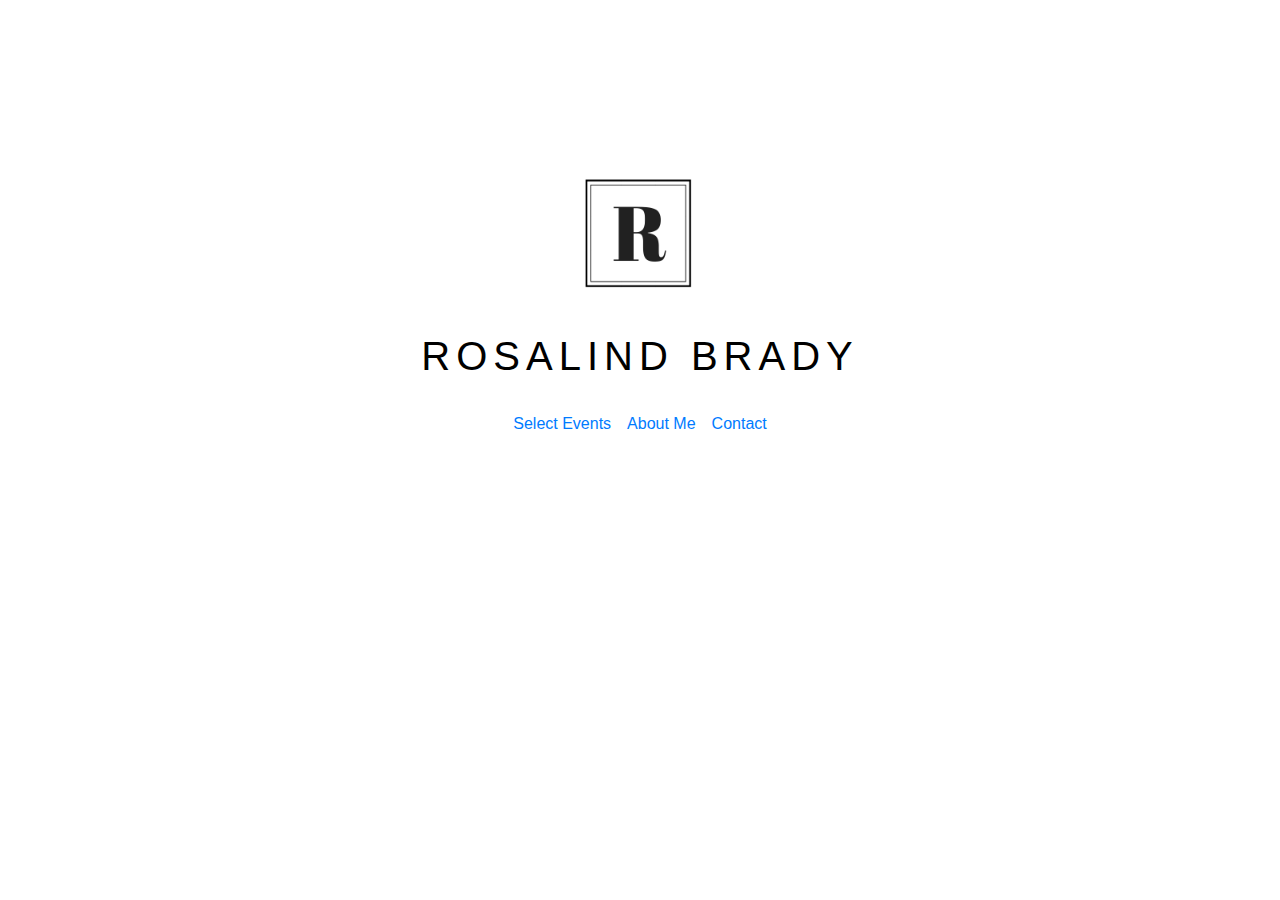
<file: index.html>
<!DOCTYPE html>
<html>
<head>
    <link rel="stylesheet" href="styles/style.css" type="text/css" />
    <link rel="stylesheet" href="styles/bootstrap.css" type="text/css" />

    <script src="https://ajax.googleapis.com/ajax/libs/jquery/2.1.4/jquery.min.js"></script>
    
    <title>Rosalind Brady</title>
</head>

<body>
    <div class="header">
        <img class="logo" src="images/logo.png"></img>
        <h1>ROSALIND BRADY</h1>
    </div>
 
    <ul class="nav justify-content-center">
      <li class="nav-item">
        <a href='select_events.html'>Select Events</a>
      </li>
      <li class="nav-item">
        <a href='about.html'>About Me</a>
      </li>
      <li class="nav-item">
        <a href='contact.html'>Contact</a>
      </li>
    </ul>
</body>

</html>
</file>
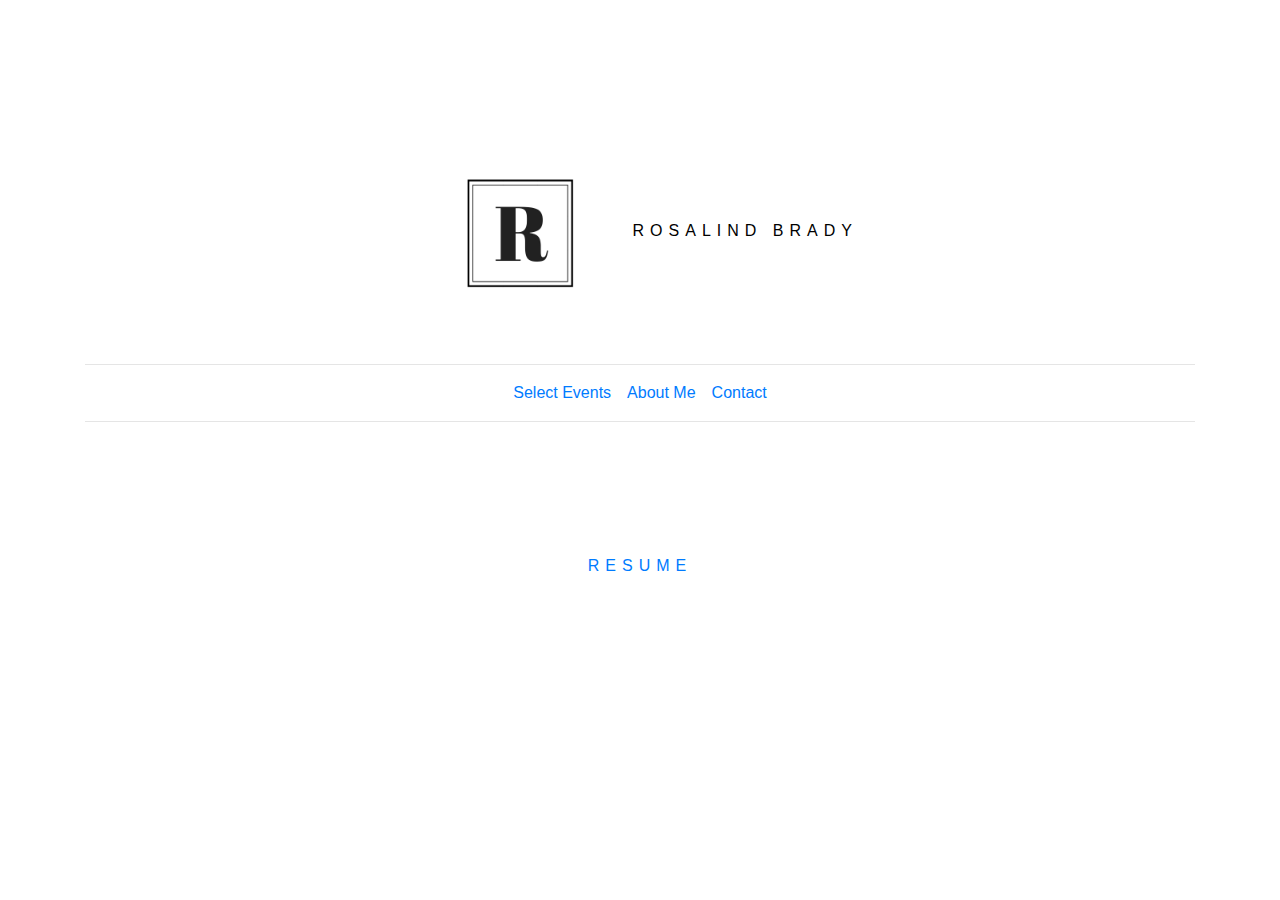
<file: about.html>
<!DOCTYPE html>
<html>
<head>
	<link rel="stylesheet" href="styles/style.css" type="text/css" />
    <link rel="stylesheet" href="styles/bootstrap.css" type="text/css" />
	<title>About</title>
</head>
<body>
	<div class="container">
		<div class="header">
			<img class="logo" src="images/logo.png"></img>
			ROSALIND BRADY
		</div>
		<hr>
		<ul class="nav justify-content-center">
	      <li class="nav-item active">
	        <a href='select_events.html'>Select Events</a>
	      </li>
	      <li class="nav-item">
	        <a href='about.html'>About Me</a>
	      </li>
	      <li class="nav-item">
	        <a href='contact.html'>Contact</a>
	      </li>
	    </ul>
		</nav>
		<hr>
	</div>
	<div class="header">
		<p><a href="https://drive.google.com/file/d/1C_qpF_QW2dxqC7ap9PmmWKou9DSpLjce/view?ts=5a84d6a7">RESUME</a>
	</div>


</body>
</html>
</file>
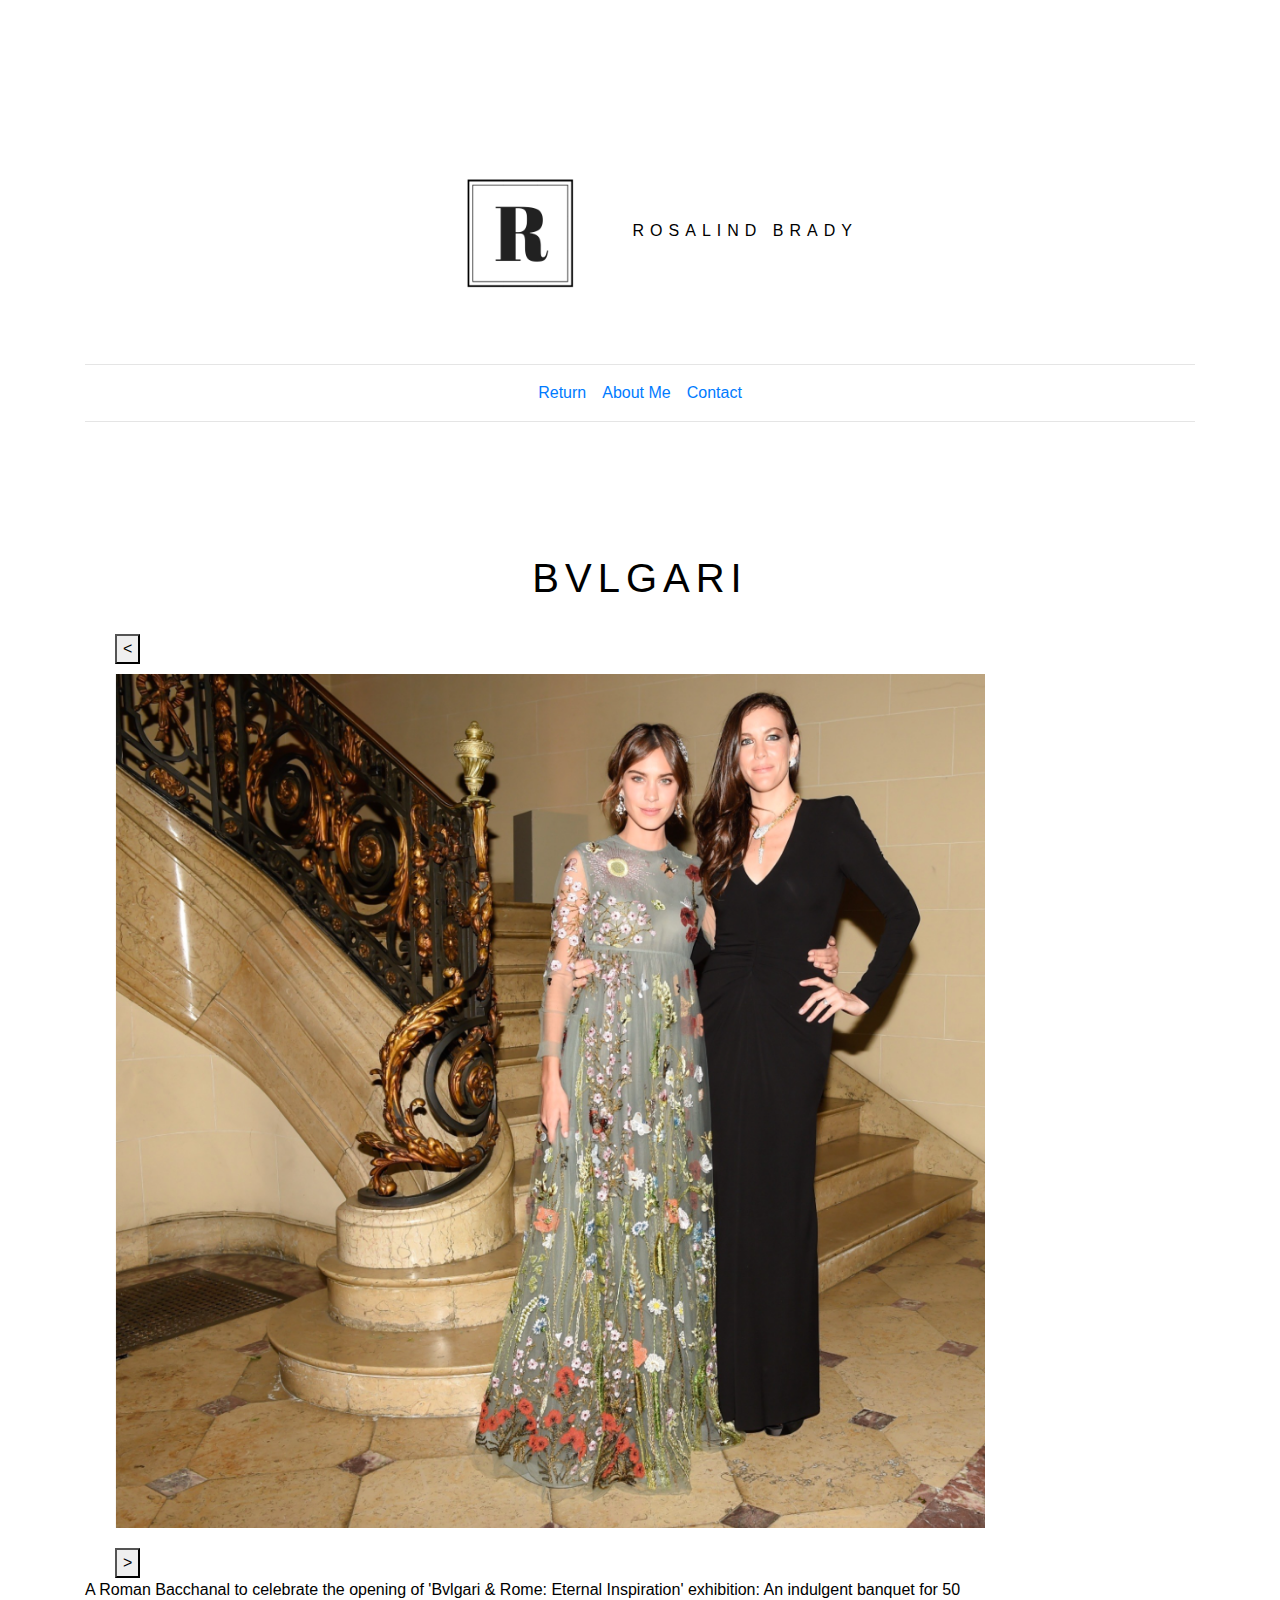
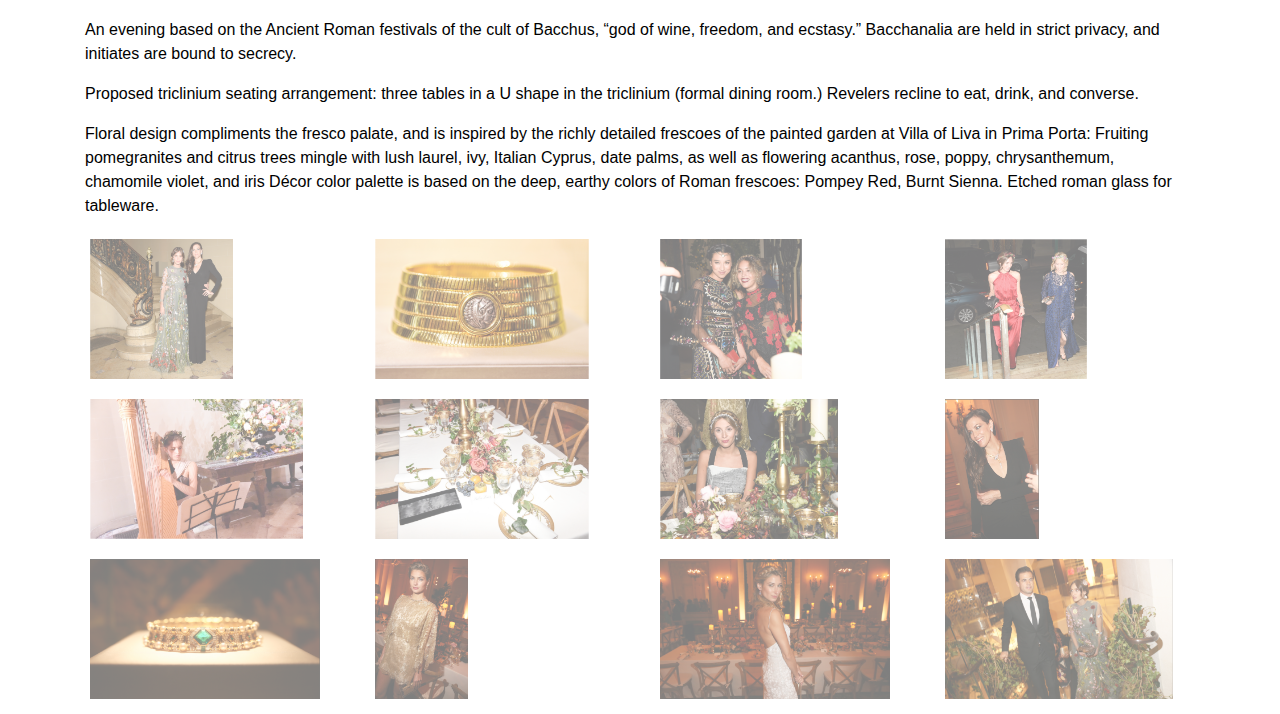
<file: Bulgari.html>
<!DOCTYPE html>
<html>
<head>
	<link rel="stylesheet" href="styles/style.css" type="text/css" />
    <link rel="stylesheet" href="styles/bootstrap.css" type="text/css" />

    <script src="https://ajax.googleapis.com/ajax/libs/jquery/2.1.4/jquery.min.js"></script>
	
	<title>Bulgari Event</title>
</head>
<body>	
		<div class="container">
		<div class="header">
			<img class="logo" src="images/logo.png"></img>
			ROSALIND BRADY
		</div>
		<hr>
		<nav>
			<ul class="nav justify-content-center">
		      <li class="nav-item active">
		        <a href='select_events.html'>Return</a>
		      </li>
		      <li class="nav-item">
		        <a href='about.html'>About Me</a>
		      </li>
		      <li class="nav-item">
		        <a href='contact.html'>Contact</a>
		      </li>
		    </ul>
		</nav>
	<hr>
	<div class="header">
		<h1> BVLGARI </h1>
	</div>
	<div class="container">
				<div class="col-md-1">
					<button id="backward">&lt;</button>
				</div>
				<div class="col-md-10">
					<img id="bigImage" class="large-img" src="images/bulgari-images/image1.png" alt="Bulg"/> 
				</div>
				<div class="col-md-1">
					<button id="forward">&gt;</button>
				</div>
			</div>
		</div>
	</div>
		<div class="container">
		<div class="row">
	<div class="container flavor-text">
		<p>A Roman Bacchanal to celebrate the opening of 'Bvlgari & Rome: Eternal Inspiration' exhibition: An indulgent banquet for 50 </p>

		<p>An evening based on the Ancient Roman festivals of the cult of Bacchus, “god of wine, freedom, and ecstasy.” Bacchanalia are held in strict privacy, and initiates are bound to secrecy. </p>

		<p>Proposed triclinium seating arrangement: three tables in a U shape in the triclinium (formal dining room.) Revelers recline to eat, drink, and converse.</p>

		<p>Floral design compliments the fresco palate, and is inspired by the richly detailed frescoes of the painted garden at Villa of Liva in Prima Porta: Fruiting pomegranites and citrus trees mingle with lush laurel, ivy, Italian Cyprus, date palms, as well as flowering acanthus, rose, poppy, chrysanthemum, chamomile violet, and iris Décor color palette is based on the deep, earthy colors of Roman frescoes: Pompey Red, Burnt Sienna. Etched roman glass for tableware. </p>
		<div class="row">
			<div class="col-md-3">
				<img id="image1" 
				 class="crop-img" src=images/bulgari-images/image1.png alt="graffittied building"/> 
			</div>
			<div class="col-md-3">
				<img id="image2" class="crop-img" src=images/bulgari-images/image2.png alt="display of cheese"/> 
			</div>
			<div class="col-md-3">
				<img id="image3" class="crop-img" src=images/bulgari-images/image3.png alt="synethesizer workshop"/> 
			</div>
			<div class="col-md-3">
				<img id="image4" class="crop-img" src=images/bulgari-images/image4.png alt="City night"/> 
			</div>
		</div>
		<div class="row">
			<div class="col-md-3">
				<img id="image5" 
				 class="crop-img" src=images/bulgari-images/image5.png alt="graffittied building"/> 
			</div>
			<div class="col-md-3">
				<img id="image6" class="crop-img" src=images/bulgari-images/image6.png alt="display of cheese"/> 
			</div>
			<div class="col-md-3">
				<img id="image7" class="crop-img" src=images/bulgari-images/image7.png alt="synethesizer workshop"/> 
			</div>
			<div class="col-md-3">
				<img id="image8" class="crop-img" src=images/bulgari-images/image8.png alt="City night"/> 
			</div>
		</div>
		<div class="row">
			<div class="col-md-3">
				<img id="image9" 
				 class="crop-img" src=images/bulgari-images/image9.png alt="graffittied building"/> 
			</div>
			<div class="col-md-3">
				<img id="image10" class="crop-img" src=images/bulgari-images/image10.png alt="display of cheese"/> 
			</div>
			<div class="col-md-3">
				<img id="image11" class="crop-img" src=images/bulgari-images/image11.png alt="synethesizer workshop"/> 
			</div>
			<div class="col-md-3">
				<img id="image12" class="crop-img" src=images/bulgari-images/image12.png alt="City night"/> 
			</div>
		</div>
	</div>
<script>
		$(".crop-img").click(function(){
			$("#bigImage").attr('src', 
				$(this).attr('src'));
		});
		var counter = 1;
		$("#image"+counter).click();
		$("#backward").click(function (){
			counter = counter - 1;
			if(counter < 1){
				counter = 12;
			}
			$("#image"+counter).click();
		});
		$("#forward").click(function (){
			counter = counter + 1;
			if(counter > 12){
				counter = 1;
			}
			$("#image"+counter).click();
		});
	</script>
</body>
</html>
</file>
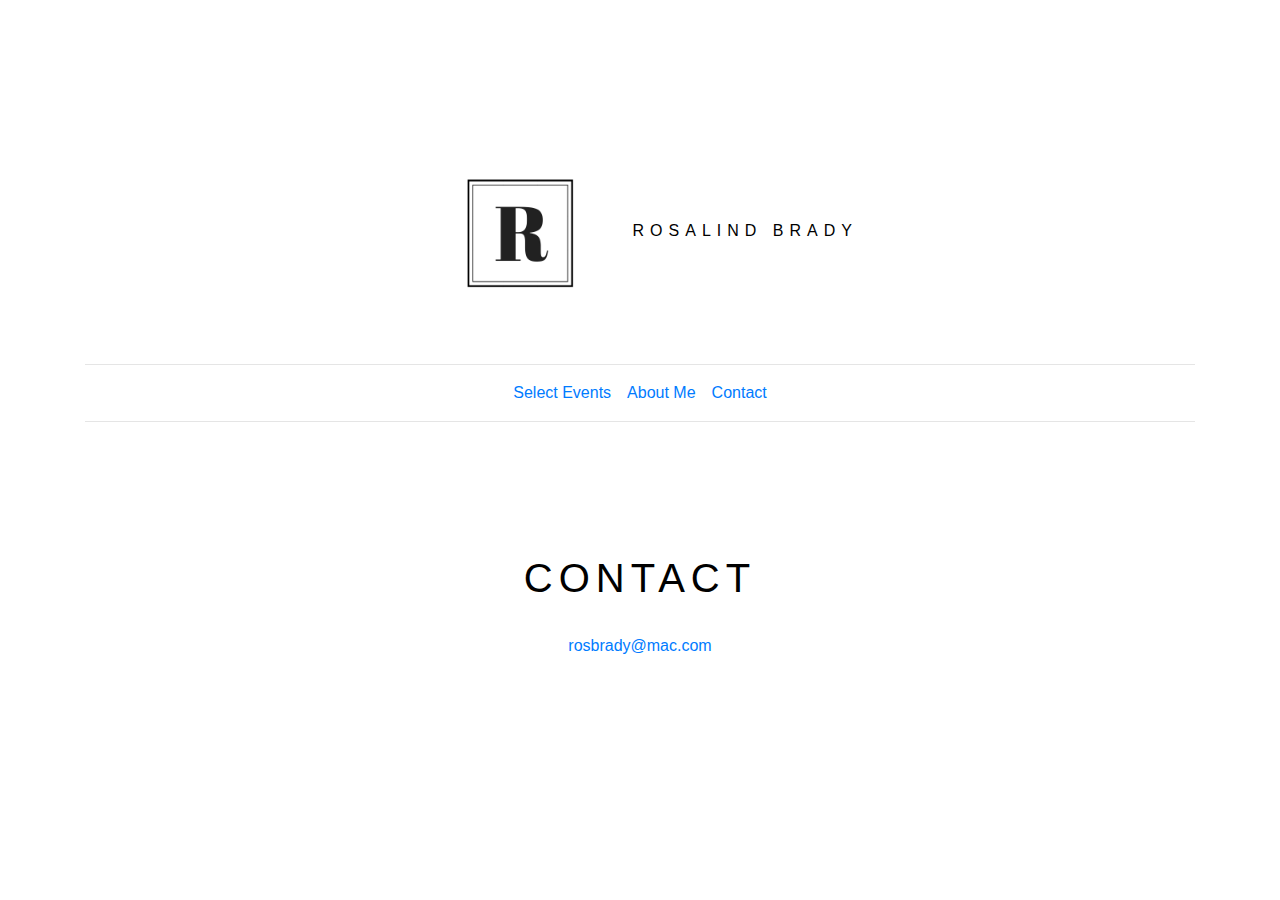
<file: contact.html>
<!DOCTYPE html>
<html>
<head>
	<link rel="stylesheet" href="styles/style.css" type="text/css" />
    <link rel="stylesheet" href="styles/bootstrap.css" type="text/css" />
	<title>Contact</title>
</head>
<body>
	<div class="container">
		<div class="header">
			<img class="logo" src="images/logo.png"></img>
			ROSALIND BRADY
		</div>
		<hr>
		<ul class="nav justify-content-center">
	      <li class="nav-item active">
	        <a href='select_events.html'>Select Events</a>
	      </li>
	      <li class="nav-item">
	        <a href='about.html'>About Me</a>
	      </li>
	      <li class="nav-item">
	        <a href='contact.html'>Contact</a>
	      </li>
	    </ul>
		</nav>
		<hr>
	<div class="header">
		<h1>CONTACT</h1>
	</div>
	<div class="container info">
		<p class="info"><a href="mailto:rosbady@mac.com">rosbrady@mac.com</a>
		</p>
	</div>
</body>
</html>
</file>
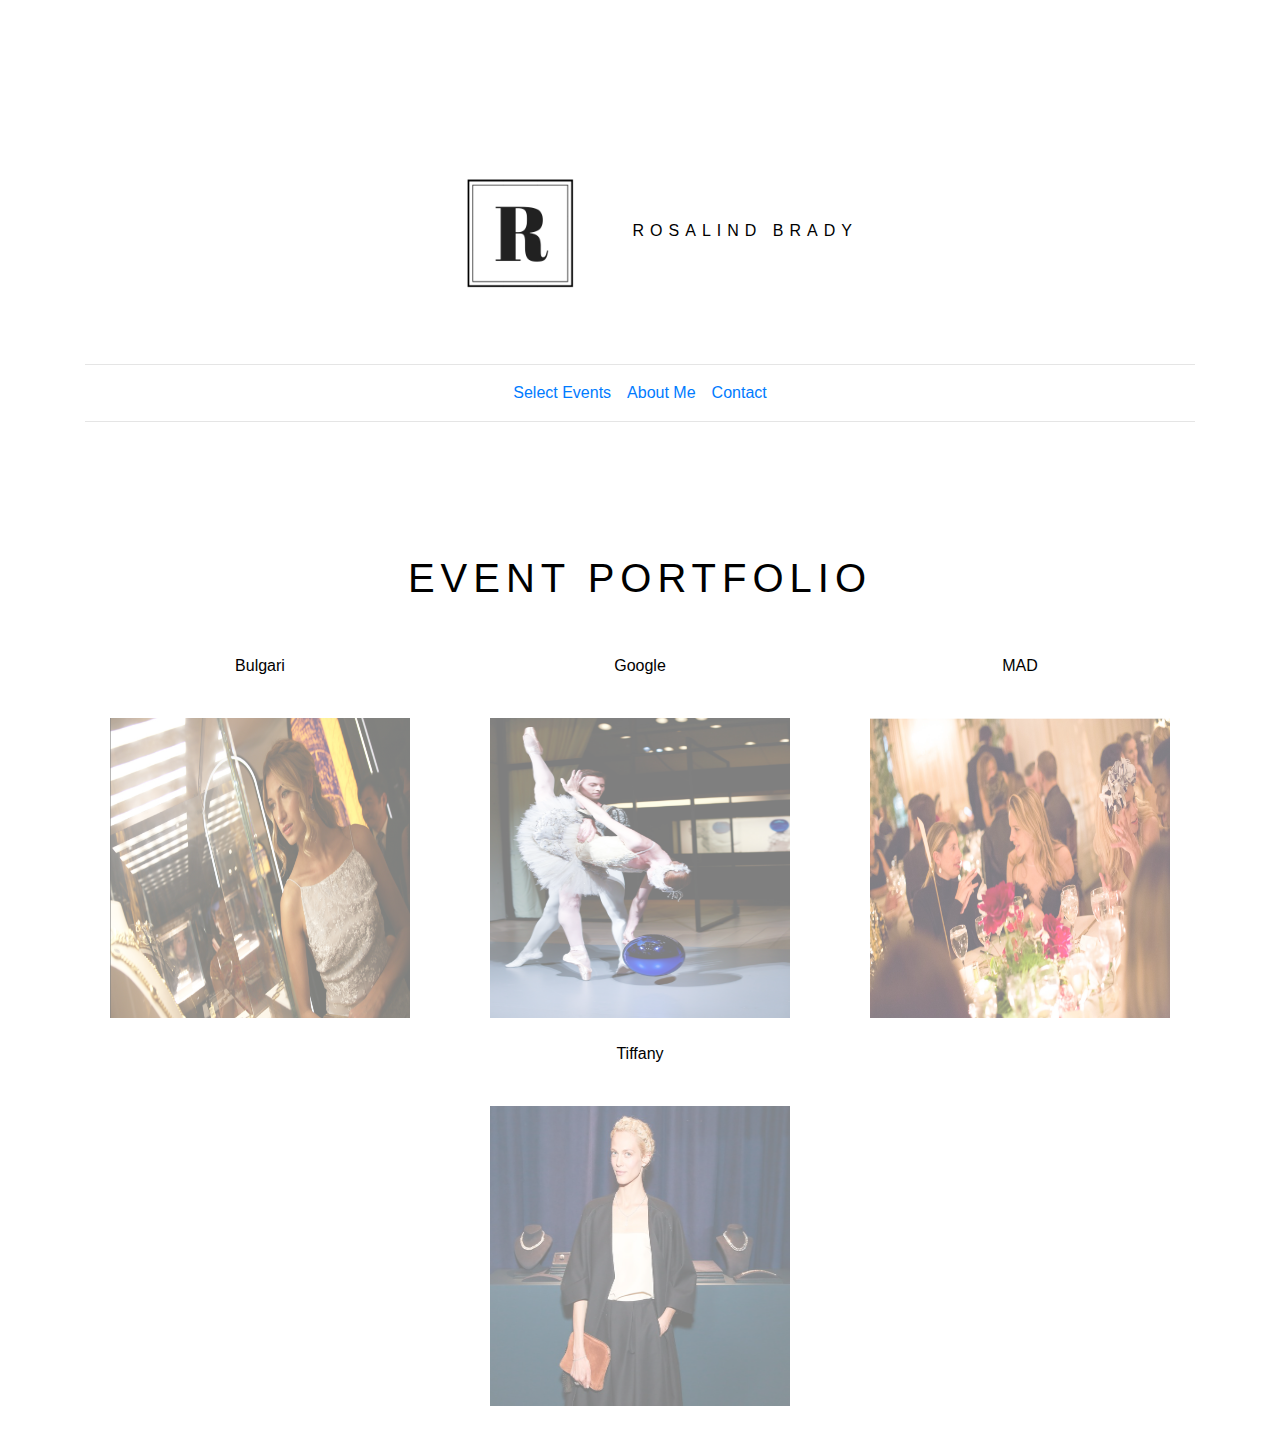
<file: select_events.html>
<!DOCTYPE html>
<html>
<head>
	<link rel="stylesheet" href="styles/style.css" type="text/css" />
    <link rel="stylesheet" href="styles/bootstrap.css" type="text/css" />
	<title>Select Events</title>
</head>
<body>
	<div class="container">
		<div class="header">
			<img class="logo" src="images/logo.png"></img>
			ROSALIND BRADY
		</div>
		<hr>
		<ul class="nav justify-content-center">
	      <li class="nav-item active">
	        <a href='select_events.html'>Select Events</a>
	      </li>
	      <li class="nav-item">
	        <a href='about.html'>About Me</a>
	      </li>
	      <li class="nav-item">
	        <a href='contact.html'>Contact</a>
	      </li>
	    </ul>
		</nav>
		<hr>
	<div class="header">
		<h1>EVENT PORTFOLIO</h1>
	</div>
	<div class="portfolio-container">
		<container>
			<div class="row">
			  <div class="col">
			  	<p class="title">Bulgari</p>
			  	<div class="img-container Bulgari"> 
			  	  <a href="Bulgari.html"><img class="large-image" src="images/bulgari-images/image14.png" alt="Bulgari"><img></a>
			  	</div>
			  </div>
			  <div class="col">
				<p class="title">Google</p>
			  	<div class="img-container Google">
			  	  <a href="google.html">
				  <img class="large-image" src="images/Google-images/image6.jpg" alt="Google"></img></a>
				</div>
			  </div>
			  <div class="col">
				<p class="title">MAD</p>
			  	<div class="img-container MAD">
		  		  <a href="mad.html">
			  	  <img class="large-image" src="images/MAD-images/image9.png" alt="Mad"></img></a>
			    </div>
			  </div>
			  <div class="col">
			  	<p class="title">Tiffany</p>
			  	<div class="img-container Tiffany">
			  		<a href="Tiffany.html">
			  		<img class="large-image" src="images/Tiffany-images/image6.jpg" alt="Tiffany"></img></a>
			  	</div>
			  </div>
			</div>
		</container>
	</div>
</body>
</html>
</file>
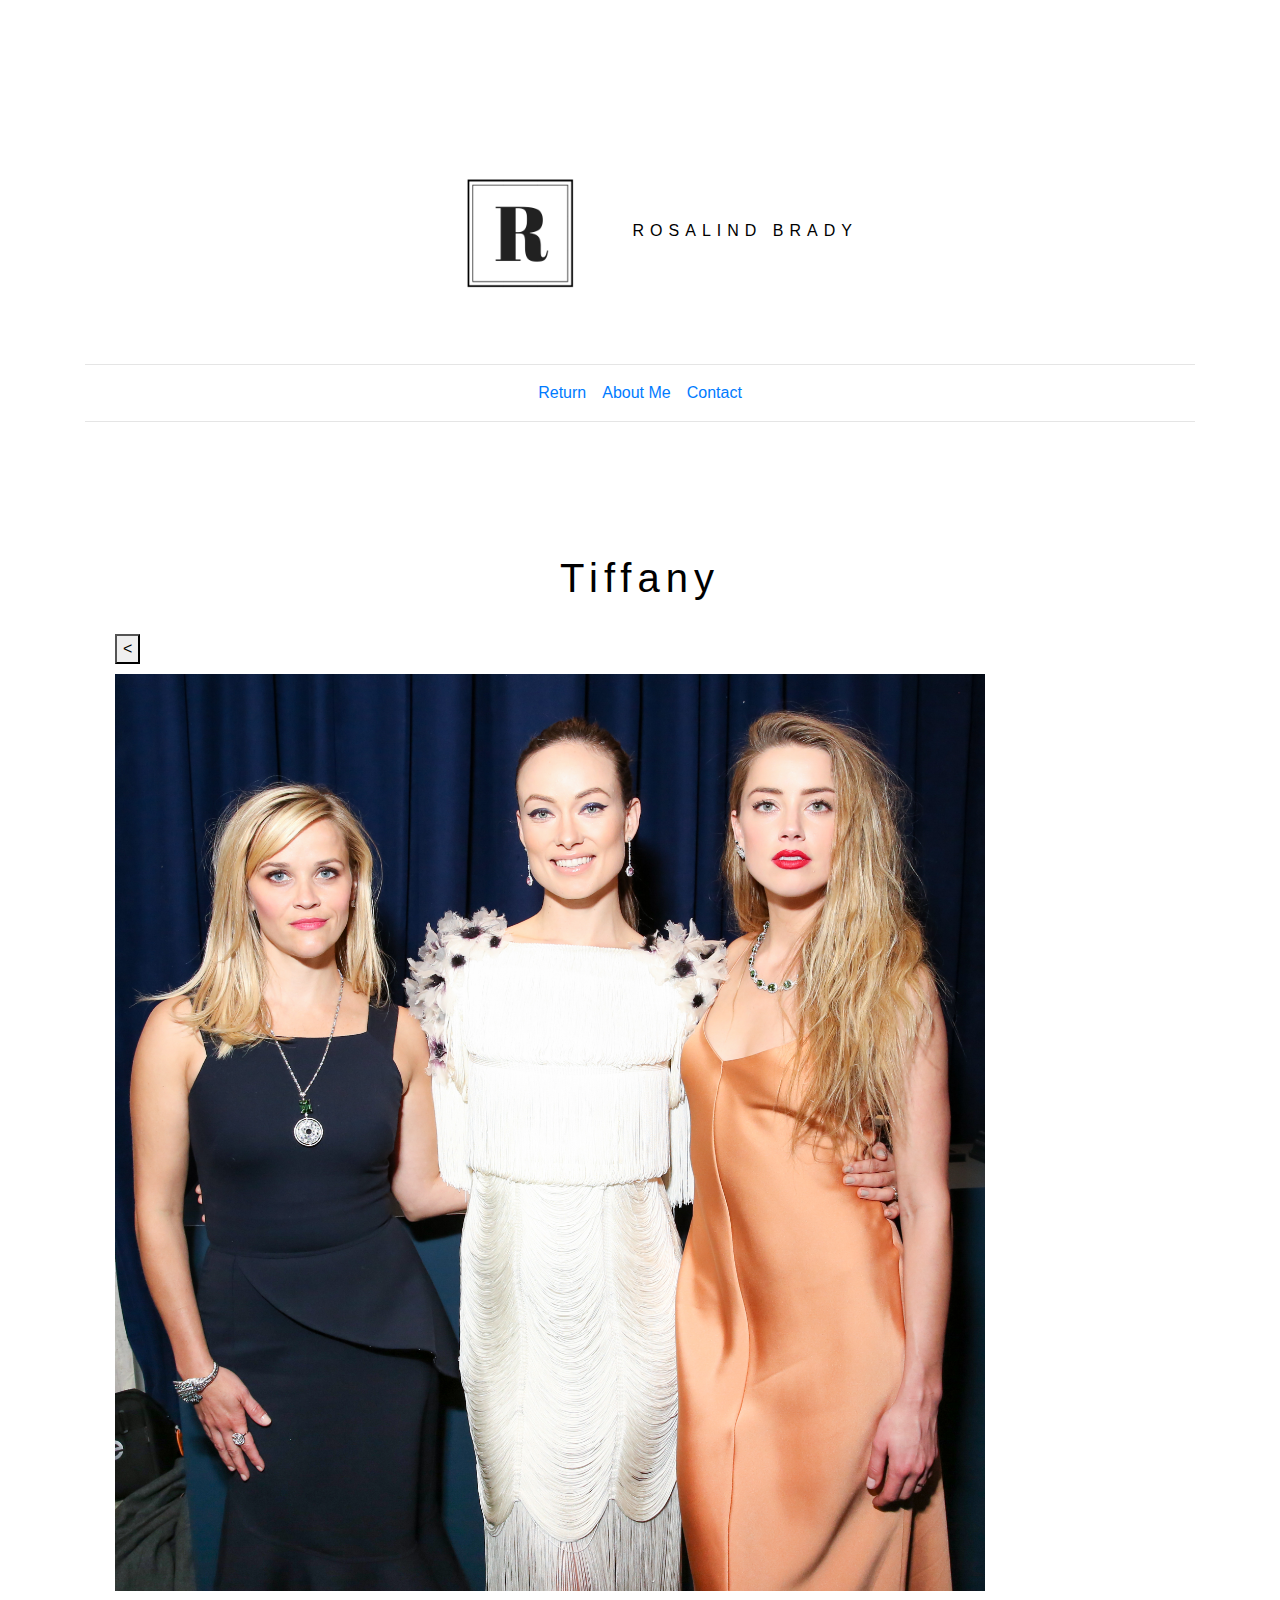
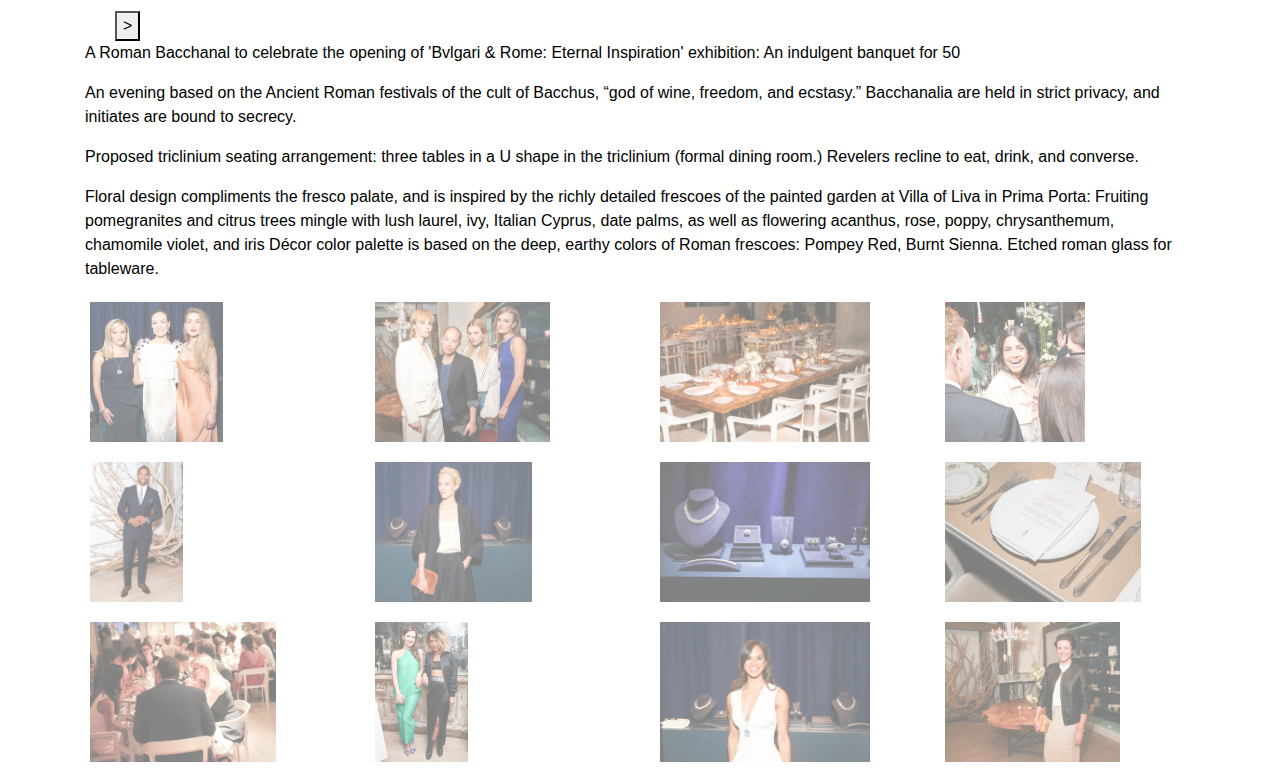
<file: Tiffany.html>
<!DOCTYPE html>
<html>
<head>
	<link rel="stylesheet" href="styles/style.css" type="text/css" />
    <link rel="stylesheet" href="styles/bootstrap.css" type="text/css" />

    <script src="https://ajax.googleapis.com/ajax/libs/jquery/2.1.4/jquery.min.js"></script>
	
	<title>Tiffany Event</title>
</head>
<body>
	<div class="container">
		<div class="header">
			<img class="logo" src="images/logo.png"></img>
			ROSALIND BRADY
		</div>
		<hr>
		<ul class="nav justify-content-center">
	      <li class="nav-item active">
	        <a href='select_events.html'>Return</a>
	      </li>
	      <li class="nav-item">
	        <a href='about.html'>About Me</a>
	      </li>
	      <li class="nav-item">
	        <a href='contact.html'>Contact</a>
	      </li>
	    </ul>
		</nav>
		<hr>
	<div class="header">
		<h1> Tiffany </h1>
	</div>
	<div class="container">
				<div class="col-md-1">
					<button id="backward">&lt;</button>
				</div>
				<div class="col-md-10">
					<img id="bigImage" class="large-img" src="images/Tiffany-images/image1.jpg" alt="Bulg"/> 
				</div>
				<div class="col-md-1">
					<button id="forward">&gt;</button>
				</div>
			</div>
		</div>
	</div>
		<div class="container">
		<div class="row">
	<div class="container flavor-text">
		<p>A Roman Bacchanal to celebrate the opening of 'Bvlgari & Rome: Eternal Inspiration' exhibition: An indulgent banquet for 50 </p>

		<p>An evening based on the Ancient Roman festivals of the cult of Bacchus, “god of wine, freedom, and ecstasy.” Bacchanalia are held in strict privacy, and initiates are bound to secrecy. </p>

		<p>Proposed triclinium seating arrangement: three tables in a U shape in the triclinium (formal dining room.) Revelers recline to eat, drink, and converse.</p>

		<p>Floral design compliments the fresco palate, and is inspired by the richly detailed frescoes of the painted garden at Villa of Liva in Prima Porta: Fruiting pomegranites and citrus trees mingle with lush laurel, ivy, Italian Cyprus, date palms, as well as flowering acanthus, rose, poppy, chrysanthemum, chamomile violet, and iris Décor color palette is based on the deep, earthy colors of Roman frescoes: Pompey Red, Burnt Sienna. Etched roman glass for tableware. </p>
		<div class="row">
			<div class="col-md-3">
				<img id="image1" 
				 class="crop-img" src=images/Tiffany-images/image1.jpg alt="graffittied building"/> 
			</div>
			<div class="col-md-3">
				<img id="image2" class="crop-img" src=images/Tiffany-images/image2.jpg alt="Tiff-img"/> 
			</div>
			<div class="col-md-3">
				<img id="image3" class="crop-img" src=images/Tiffany-images/image3.jpg alt="Tiff-img workshop"/> 
			</div>
			<div class="col-md-3">
				<img id="image4" class="crop-img" src=images/Tiffany-images/image4.jpg alt="Tiff-img"/> 
			</div>
		</div>
		<div class="row">
			<div class="col-md-3">
				<img id="image5" 
				 class="crop-img" src=images/Tiffany-images/image5.jpg alt="graffittied building"/> 
			</div>
			<div class="col-md-3">
				<img id="image6" class="crop-img" src=images/Tiffany-images/image6.jpg alt="Tiff-img"/> 
			</div>
			<div class="col-md-3">
				<img id="image7" class="crop-img" src=images/Tiffany-images/image7.jpg alt="Tiff-img workshop"/> 
			</div>
			<div class="col-md-3">
				<img id="image8" class="crop-img" src=images/Tiffany-images/image8.jpg alt="Tiff-img"/> 
			</div>
		</div>
		<div class="row">
			<div class="col-md-3">
				<img id="image9" 
				 class="crop-img" src=images/Tiffany-images/image9.jpg alt="graffittied building"/> 
			</div>
			<div class="col-md-3">
				<img id="image10" class="crop-img" src=images/Tiffany-images/image10.jpg alt="Tiff-img"/> 
			</div>
			<div class="col-md-3">
				<img id="image11" class="crop-img" src=images/Tiffany-images/image11.jpg alt="Tiff-img workshop"/> 
			</div>
			<div class="col-md-3">
				<img id="image12" class="crop-img" src=images/Tiffany-images/image12.jpg alt="Tiff-img"/> 
			</div>
		</div>
	</div>
<script>
		$(".crop-img").click(function(){
			$("#bigImage").attr('src', 
				$(this).attr('src'));
		});
		var counter = 1;
		$("#image"+counter).click();
		$("#backward").click(function (){
			counter = counter - 1;
			if(counter < 1){
				counter = 12;
			}
			$("#image"+counter).click();
		});
		$("#forward").click(function (){
			counter = counter + 1;
			if(counter > 12){
				counter = 1;
			}
			$("#image"+counter).click();
		});
	</script>
</body>
</html>
</file>
<file: styles/style.css>
.header {
	text-align: center;
	padding-top: 100px;
	letter-spacing: 6px;
	margin: 2em;
}

a {
	padding: 8px;
}

.flavor-text {
	padding:10;
}

.portfolio-container{
	left: 0;
	right: 0;
	padding-top: 20px;
	margin: auto;
}

.large-image {
	height: 300px;
	width : 300px;
	display:block;
	margin: auto;
	opacity: 0.5;
    filter: alpha(opacity=50);
    transition: all .3s linear;
}

.title {
	text-align: center;
}

.large-image:hover {
	opacity: 1;
	cursor: pointer;
}

.crop-img{
  max-height:150px;
  max-width:100%;
  margin-bottom: 10px;
  padding: 5px;
  opacity: .5;
}

#bigImage{
  max-width:100%;
  margin-top: 10px;
  padding-bottom: 20px;
}

.info {
	text-align: center;
}

.logo {
	height: 200px;
	width: 200px;
}
</file>
